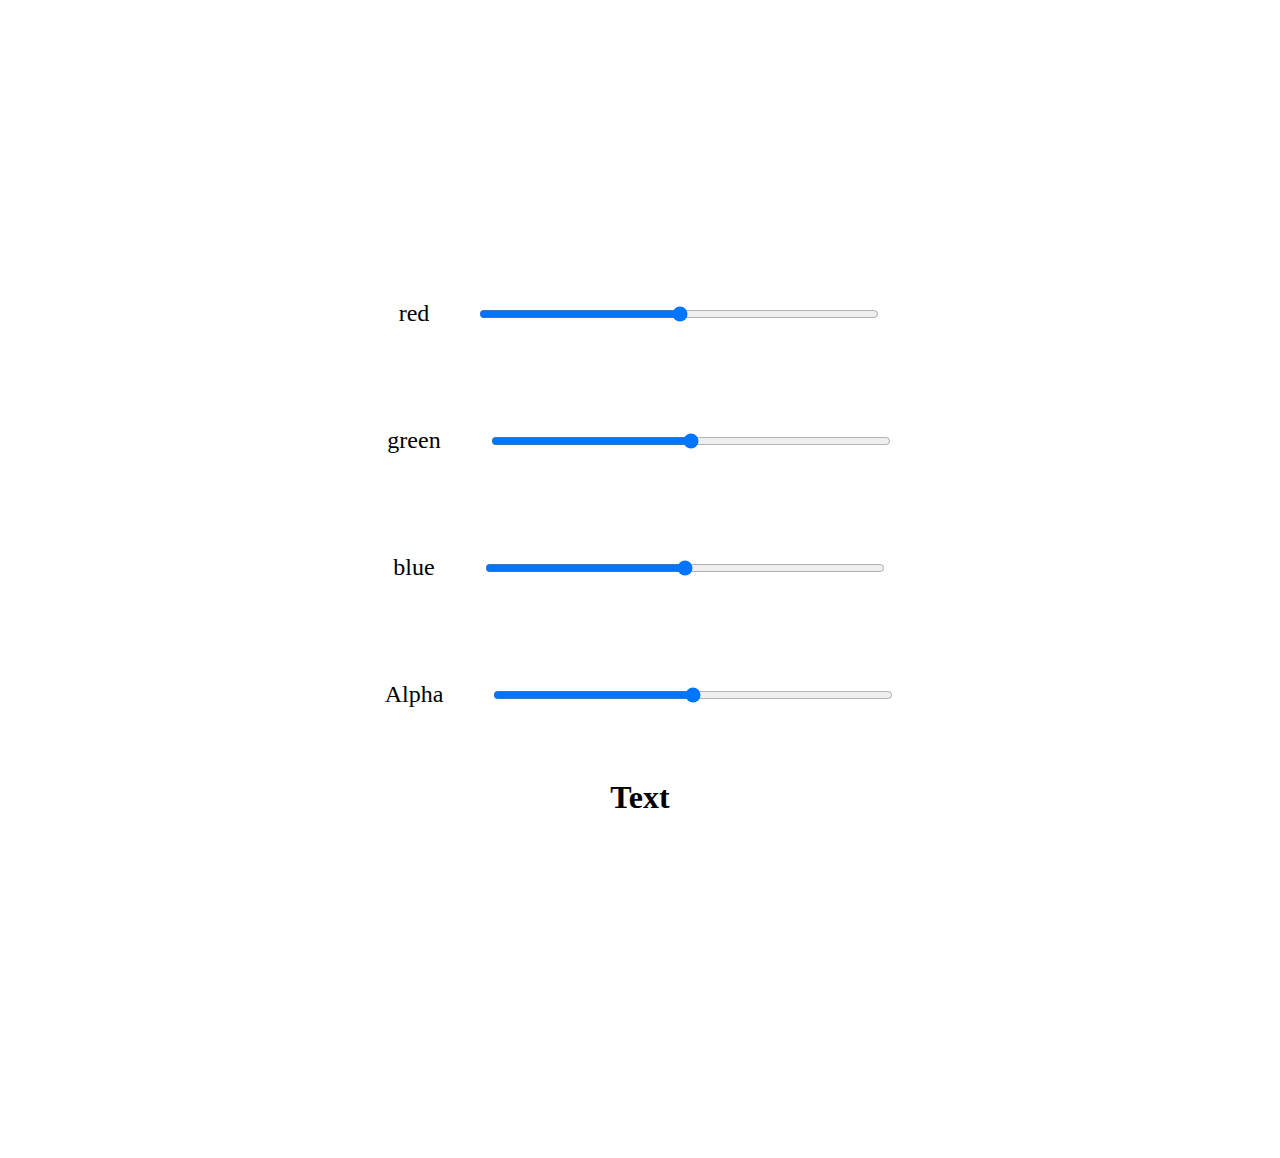
<file: Lab1/Part2/index.html>
<!DOCTYPE html>
<html lang="en">
  <head>
    <meta charset="UTF-8" />
    <meta name="viewport" content="width=device-width, initial-scale=1.0" />
    <title>Document</title>
    <link rel="stylesheet" href="style.css" />
  </head>
  <body>
    <div class="mainContainer">
      <div class="inputContainer">
        <span> red</span>
        <input class="red" type="range" min="0" max="255" />
      </div>
      <div class="inputContainer">
        <span> green</span>
        <input class="green" type="range" min="0" max="255" />
      </div>
      <div class="inputContainer">
        <span> blue</span>
        <input class="blue" type="range" min="0" max="255" />
      </div>
      <div class="inputContainer">
        <span>Alpha</span>
        <input class="alpha" type="range" min="0" max="10000" />
      </div>
      <h1>Text</h1>
    </div>
    <script src="script.js"></script>
  </body>
</html>
</file>
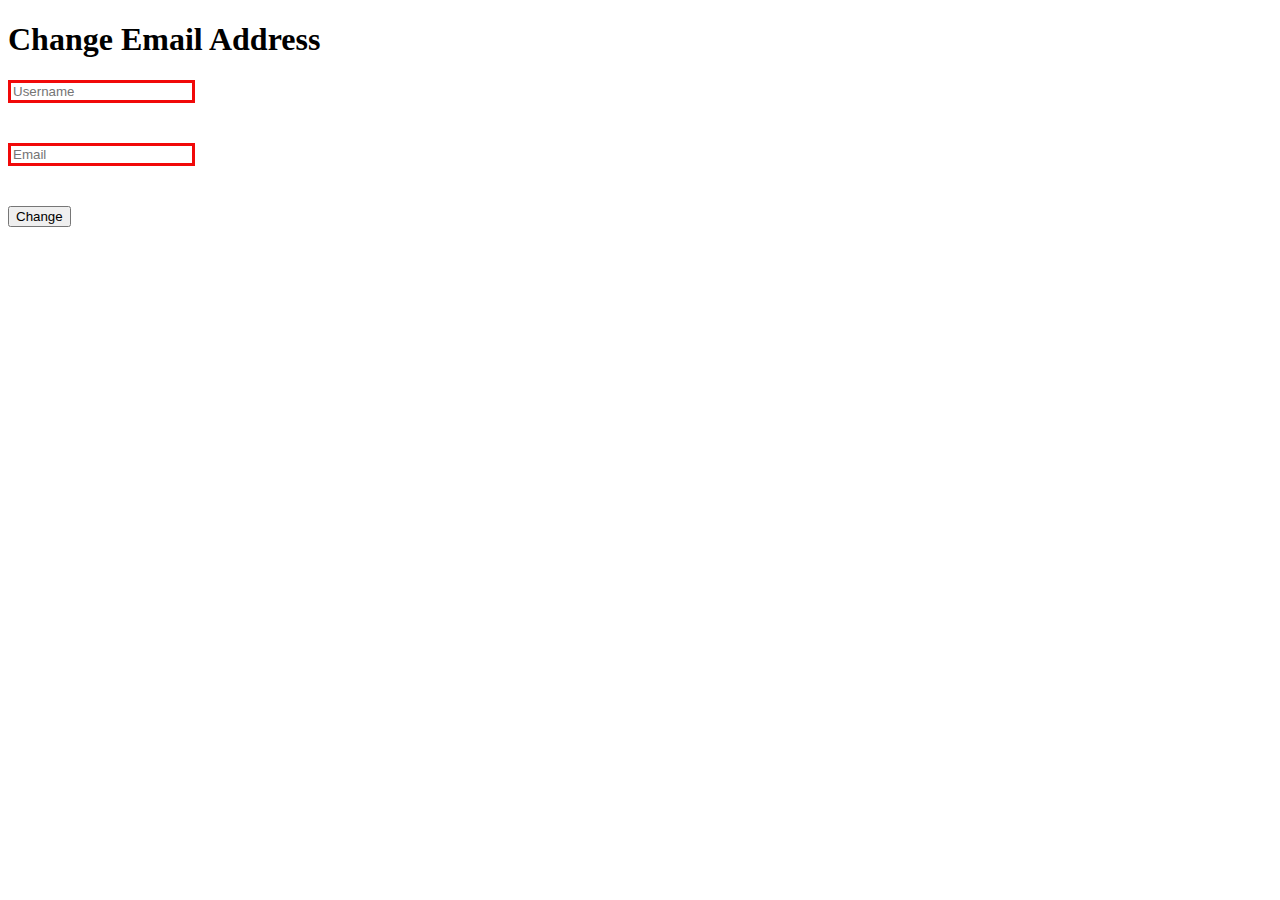
<file: Lab3/Part1/index.html>
<!DOCTYPE html>
<html lang="en">
  <head>
    <meta charset="UTF-8" />
    <meta name="viewport" content="width=device-width, initial-scale=1.0" />
    <title>Document</title>
    <link href="style.css" rel="stylesheet" />
  </head>
  <body>
    <h1>Change Email Address</h1>
    <form action="index.html">
      <div>
        <input
          class="username"
          type="text"
          placeholder="Username"
          pattern="[A-Za-z]+"
          required
        />
        <p class="error">
          The required user name may only be a series of alphabetical characters
        </p>
      </div>

      <div>
        <input
          class="email"
          type="email"
          placeholder="Email"
          pattern="[a-zA-Z0-9]+@[a-z0-9]+\.[a-z]{2,}$"
          required
        />
        <p class="error">
          The required email address may not contain any special characters
          other than '@' sign
        </p>
      </div>

      <input class="btn" type="button" value="Change" />
    </form>
  </body>
</html>
</file>
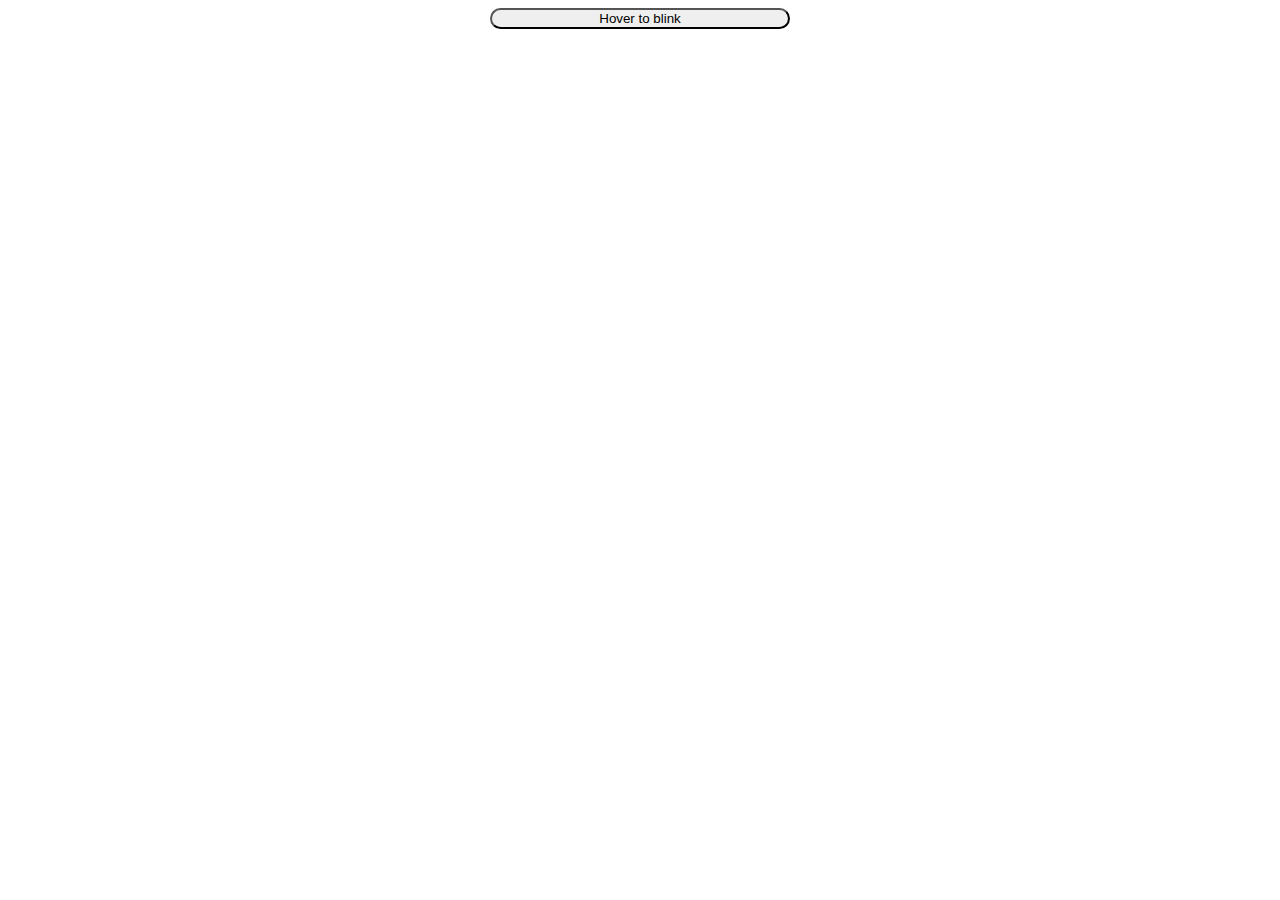
<file: Lab3/Part2/index.html>
<!DOCTYPE html>
<html lang="en">
  <head>
    <meta charset="UTF-8" />
    <meta name="viewport" content="width=device-width, initial-scale=1.0" />
    <title>Document</title>
    <link rel="stylesheet" href="style.css" />
  </head>
  <body>
    <div>
      <input type="button" value="Hover to blink" />
    </div>
  </body>
</html>
</file>
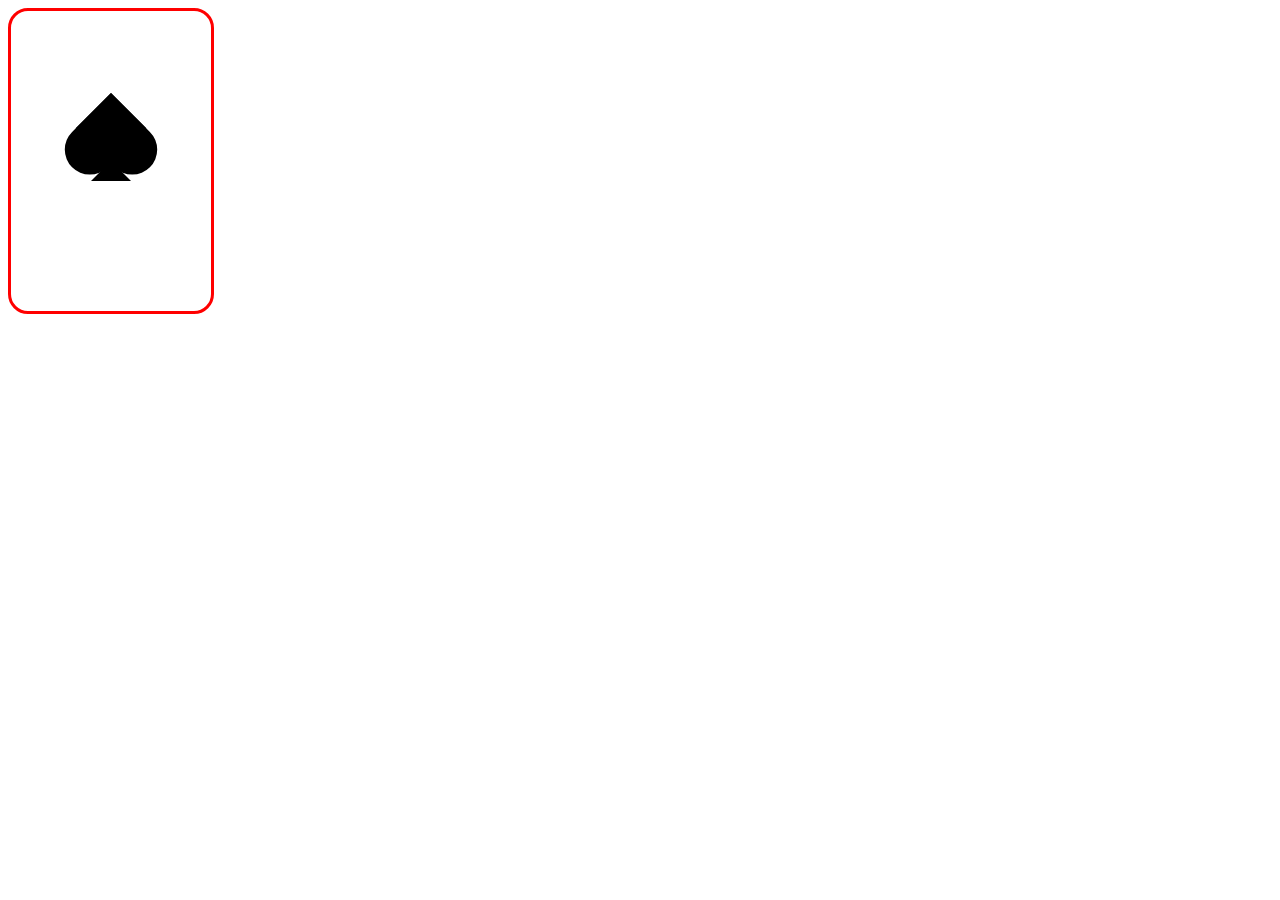
<file: Lab3/Part3/index.html>
<!DOCTYPE html>
<html lang="en">
  <head>
    <meta charset="UTF-8" />
    <meta name="viewport" content="width=device-width, initial-scale=1.0" />
    <title>Document</title>
    <link rel="stylesheet" href="style.css" />
  </head>
  <body>
    <div class="rect">
      <div class="triangle"></div>
      <div class="heart"></div>
    </div>
  </body>
</html>
</file>
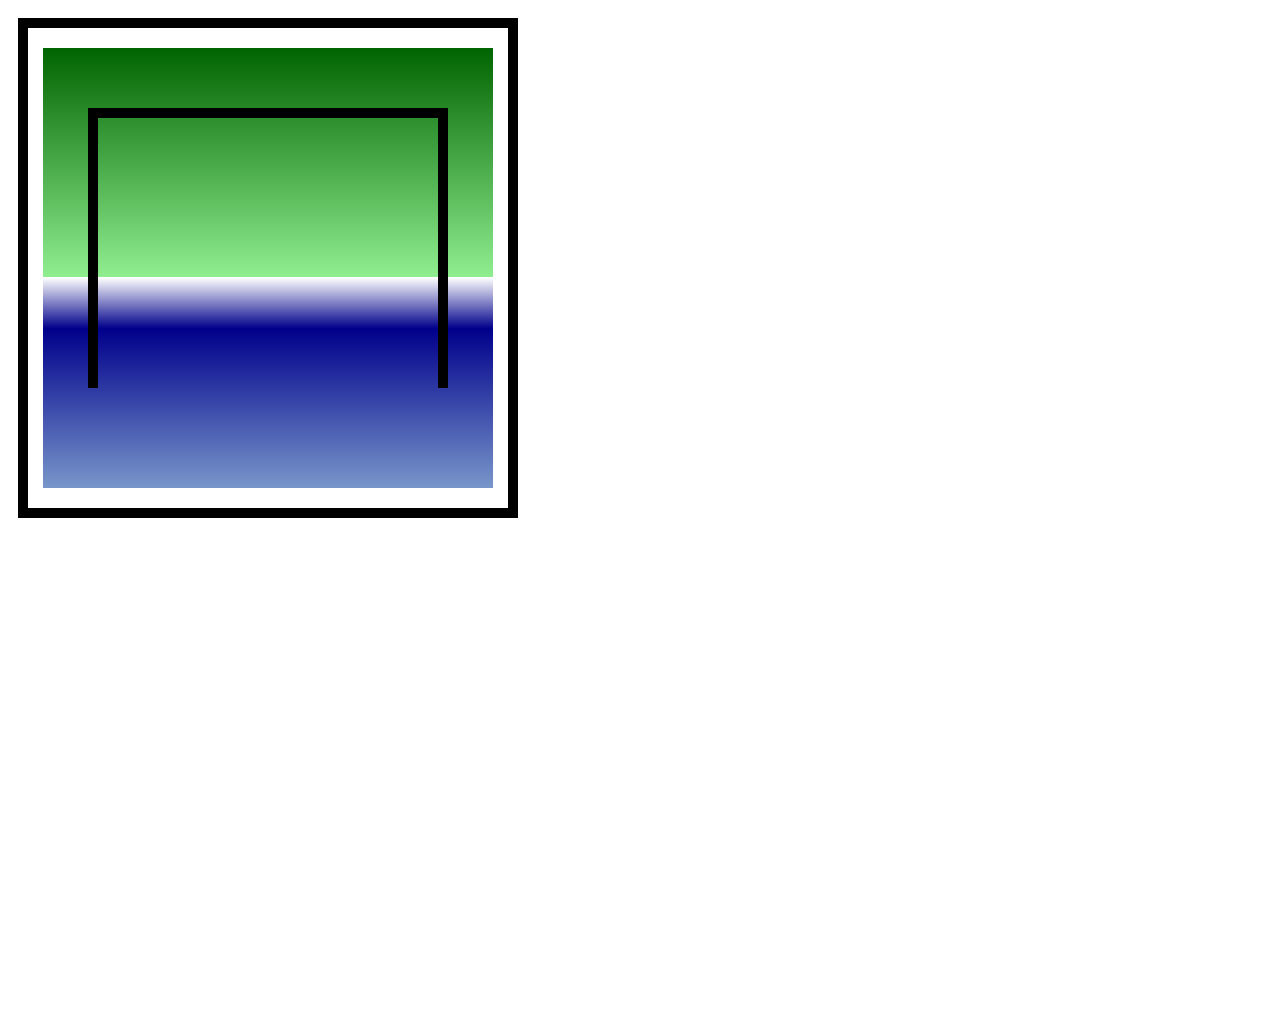
<file: Lab2/Part1/index1.html>
<!DOCTYPE html>
<html lang="en">
  <head>
    <meta charset="UTF-8" />
    <meta name="viewport" content="width=device-width, initial-scale=1.0" />
    <title>Goal</title>
  </head>
  <body>
    <canvas id="myCanvas" width="1000" height="1000"></canvas>
    <script>
      var canvas = document.getElementById("myCanvas");
      var ctx = canvas.getContext("2d");

      function createGradient() {
        var gradient = ctx.createLinearGradient(50, 40, 50, 550);
        gradient.addColorStop(0, "darkgreen");
        gradient.addColorStop(0.45, "lightgreen");
        gradient.addColorStop(0.45, "white");
        gradient.addColorStop(0.55, "darkblue");
        gradient.addColorStop(1, "lightblue");
        return gradient;
      }

      ctx.fillStyle = createGradient();
      ctx.fillRect(35, 40, 450, 440);

      ctx.fillStyle = "black";
      ctx.fillRect(10, 10, 10, 500);
      ctx.fillRect(500, 10, 10, 500);
      ctx.fillRect(10, 10, 500, 10);
      ctx.fillRect(10, 500, 500, 10);
      ctx.fillRect(80, 100, 10, 280);
      ctx.fillRect(430, 100, 10, 280);
      ctx.fillRect(80, 100, 360, 10);
    </script>
  </body>
</html>
</file>
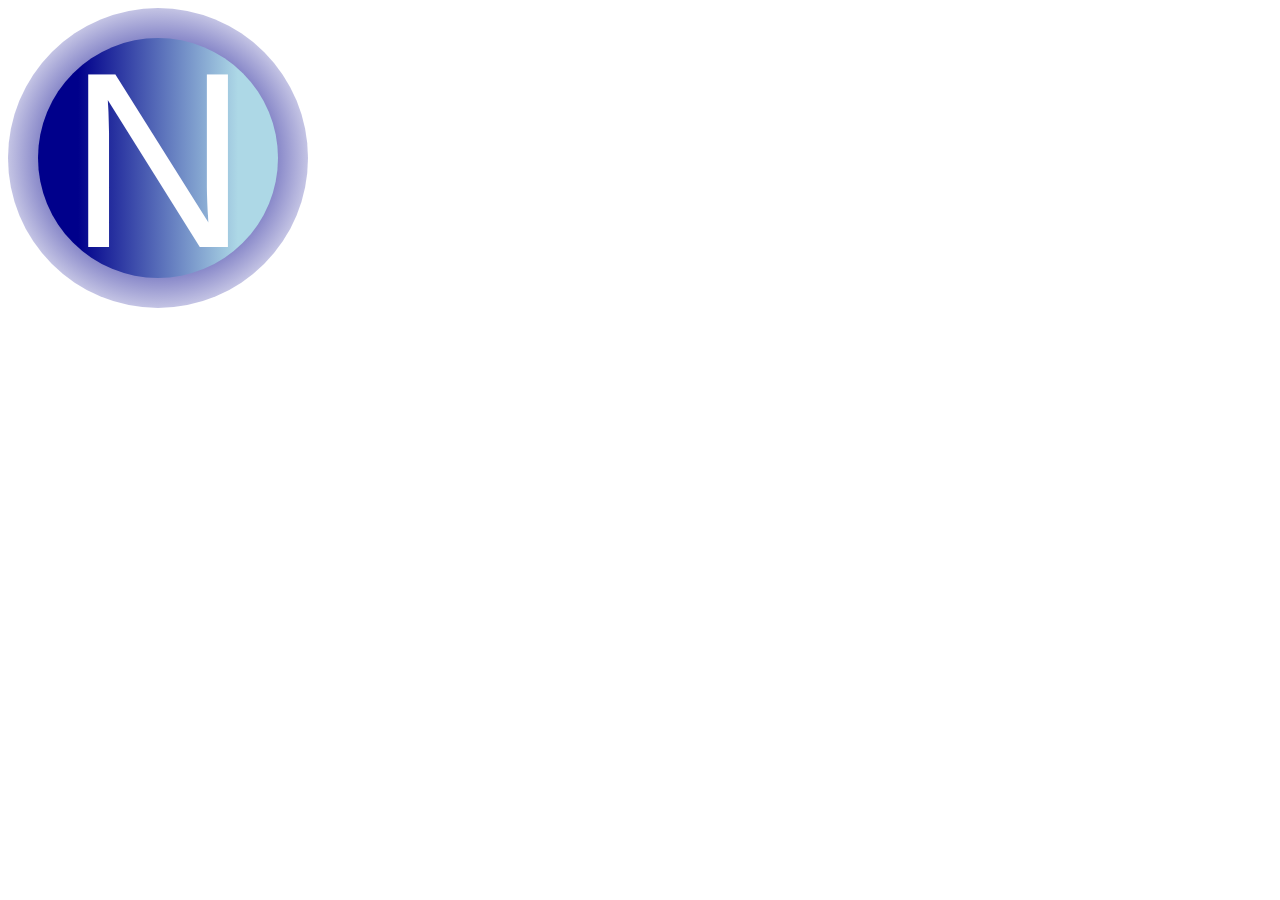
<file: Lab2/Part2/index2.html>
<!DOCTYPE html>
<html>
  <head>
    <title>Circle Gradient</title>
  </head>
  <body>
    <canvas id="demoCanvas" width="500" height="600"></canvas>
    <script>
      var canvas = document.getElementById("demoCanvas");
      if (canvas.getContext) {
        var ctx = canvas.getContext("2d");

        // Create outer circle gradient
        var outerGradient = ctx.createRadialGradient(
          150,
          150,
          50,
          150,
          150,
          180
        ); // Increased outer circle radius
        outerGradient.addColorStop(0, "darkblue"); // Slightly darker blue
        outerGradient.addColorStop(1, "white");

        // Draw outer circle
        ctx.beginPath();
        ctx.arc(150, 150, 150, 0, 2 * Math.PI); // Increased outer circle radius
        ctx.fillStyle = outerGradient;
        ctx.fill();

        // Create inner circle gradient
        var innerGradient = ctx.createLinearGradient(70, 150, 230, 150); // Left to right gradient
        innerGradient.addColorStop(0, "darkblue"); // Slightly darker blue on the left
        innerGradient.addColorStop(1, "lightblue"); // Lighter blue on the right

        // Draw inner circle
        ctx.beginPath();
        ctx.arc(150, 150, 120, 0, 2 * Math.PI); // Increased inner circle radius
        ctx.fillStyle = innerGradient;
        ctx.fill();

        // Write letter "N" inside the inner circle
        ctx.font = "250px Arial"; // Reduced font size
        ctx.fillStyle = "white";
        ctx.textAlign = "center";
        ctx.textBaseline = "middle";
        ctx.fillText("N", 150, 170); // Centered within the inner circle
      }
    </script>
  </body>
</html>
</file>
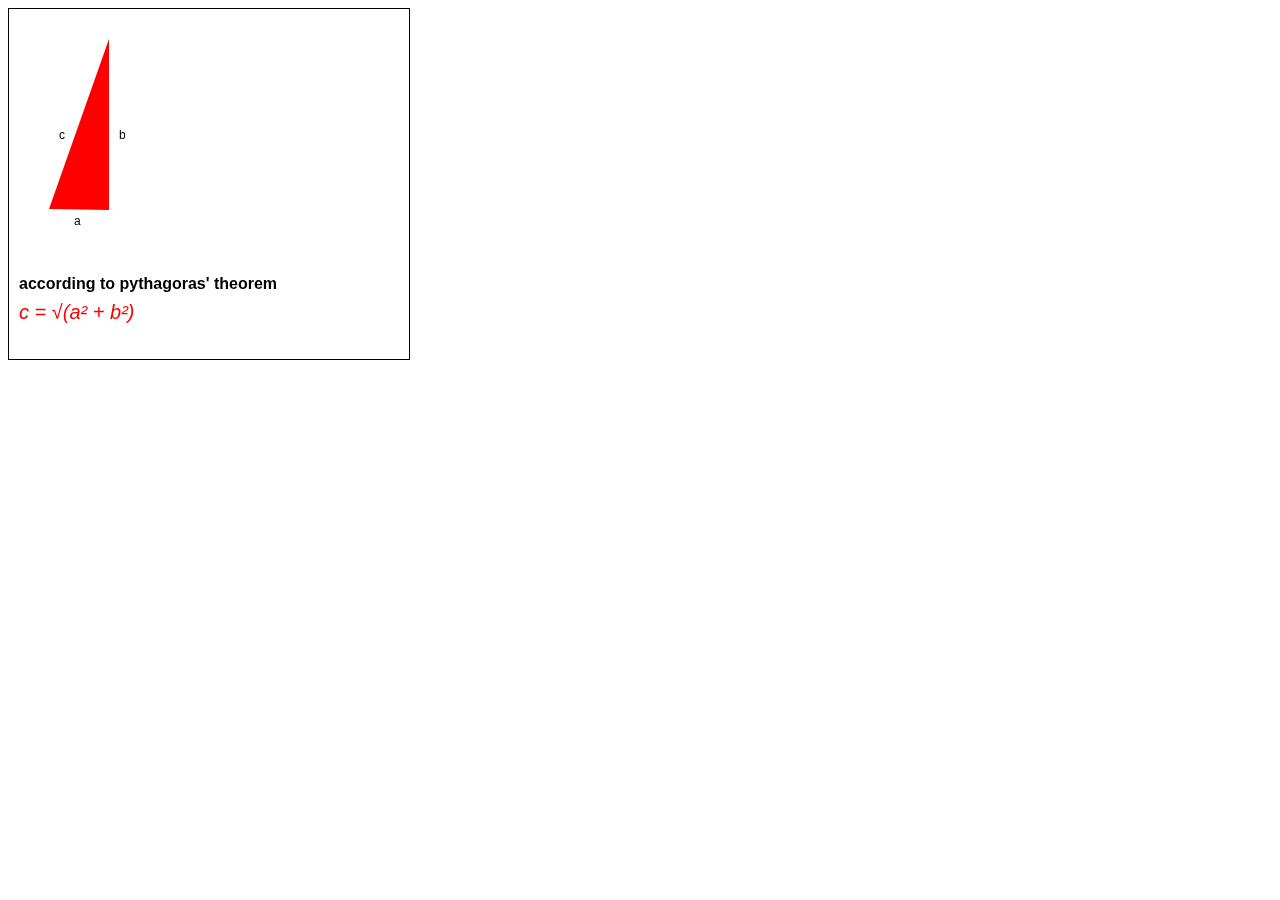
<file: Lab2/Part3/index3.html>
<!DOCTYPE html>
<html lang="en">
  <head>
    <meta charset="UTF-8" />
    <meta name="viewport" content="width=device-width, initial-scale=1.0" />
    <title>pythagorean theorem calculator</title>
    <link rel="stylesheet" href="style.css" />
  </head>

  <body>
    <canvas id="myCanvas" width="400" height="350"></canvas>
    <script src="script.js"></script>
  </body>
</html>
</file>
<file: Lab1/Part2/style.css>
.mainContainer {
  display: flex;
  align-items: center;
  align-content: center;
  flex-direction: column;
  height: 100vh;
  margin-top: 250px;
}
.inputContainer {
  padding: 50px;
  width: 600px;
  display: flex;
  align-items: center;
  justify-content: center;
}

input {
  width: 400px;
  margin-left: 50px;
}
span {
  font-size: x-large;
}
</file>
<file: Lab3/Part1/style.css>
input:invalid {
  border: solid #f10909;
}
form > div > p.error {
  display: none;
  font-size: 0.8em;
  position: absolute;
}

form > div > input:invalid:not(:focus):not(:placeholder-shown) ~ .error {
  display: block;
  color: red;
}
.email {
  margin-top: 40px;
}
.btn {
  margin-top: 40px;
}
</file>
<file: Lab3/Part2/style.css>
body {
  display: flex;
  flex-direction: center;
  justify-content: center;
}
input {
  width: 300px;
  border-radius: 20px;
}

input:hover {
  background-color: pink;
  box-shadow: 10px 5px 5px skyblue;
}
</file>
<file: Lab3/Part3/style.css>
.rect {
  position: relative;
  width: 200px;
  height: 300px;
  border: solid;
  border-color: red;
  border-radius: 20px;
}

.triangle {
  width: 0;
  height: 0;
  border-left: 20px solid transparent;
  border-right: 20px solid transparent;
  border-bottom: 20px solid black;
  position: absolute;
  top: 50%;
  left: 50%;
  transform: translateX(-50%);
}

.heart {
  position: absolute;
  bottom: 100px;
  left: 25%;
  transform: translateY(-120%);
  width: 100px;
  height: 90px;
}

.heart:before,
.heart:after {
  position: absolute;
  content: "";
  left: 50px;
  top: 0;
  width: 50px;
  height: 80px;
  background: black;
  border-radius: 50px 50px 0 0;
  transform: rotate(135deg);
  transform-origin: 0 100%;
}

.heart:after {
  left: 0;
  transform: rotate(-135deg);
  transform-origin: 100% 100%;
}
</file>
<file: Lab2/Part3/style.css>
/* Style for canvas */
#myCanvas {
  border: 1px solid #000;
}

/* Style for triangle labels */
.label {
  font: 12px Arial;
  color: black;
}

/* Style for theorem sentence */
.sentence {
  font-weight: bold;
  font-size: 16px;
  color: black;
}

/* Style for formula */
.formula {
  font-style: italic;
  font-size: 20px;
  color: red;
}
</file>
